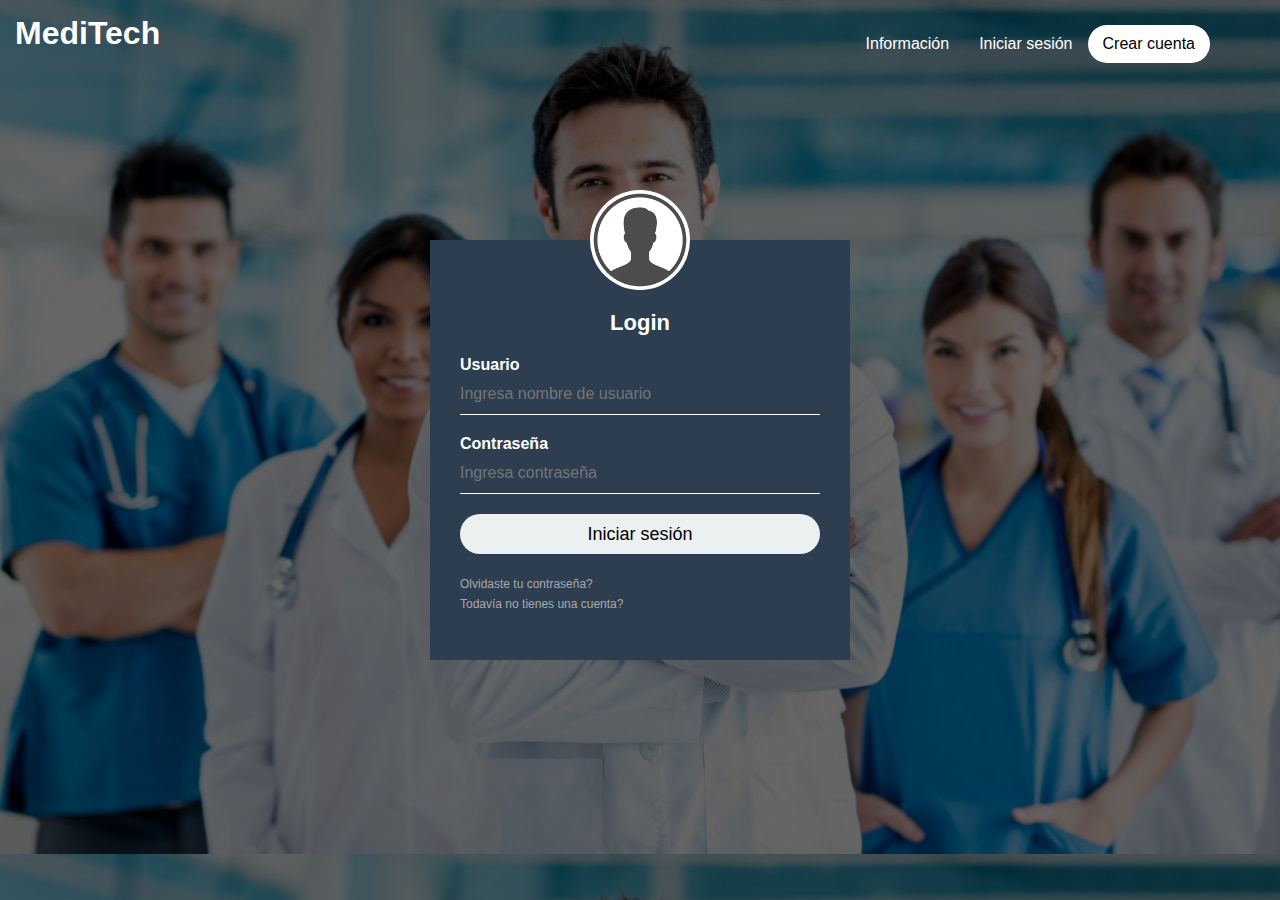
<file: index.html>
<!DOCTYPE html>
<html lang="es">
<head>
        <meta charset="UTF-8">
         
	 	<title>MediTech</title>
	 	<link rel="stylesheet" type="text/css" href="index.css">
        <link rel="stylesheet" type="text/css" href="Login/login.css">
        <link rel="stylesheet" type="text/css" href="New/NewCuenta.css">
       
        <script src="jquery-3.3.1.js" type="text/javascript"></script>
        <script src="index.js" type="text/javascript"></script>
        
        
	</head>
	<body>
		<header>
				<div id=Botones>
					<ul class=nav>

                        <li> <button id="SingUP"onclick="menu(1)"> Crear cuenta</button> </li>
                        <li> <button onclick="menu(2)" > Iniciar sesión </button></li>
                        <li> <button onclick="menu(3)"> Información </button></li>	
					</ul>
				</div>

				<H1 id=titulo> MediTech </H1>

		</header>
       
        <div class="contenido" id="contenido"> </div>
	</body>
</html>
</file>
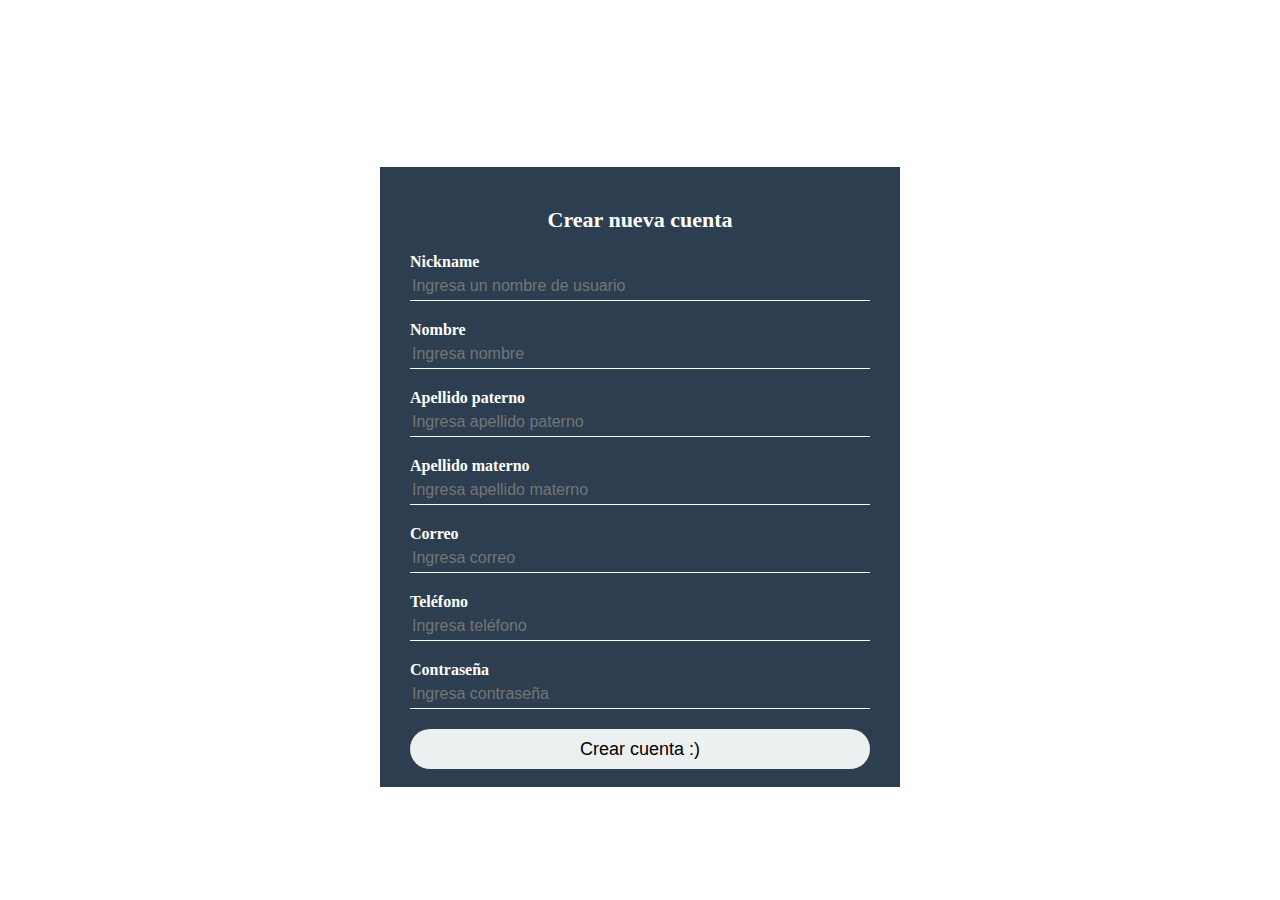
<file: New/NewCuenta.html>
<html>

	<head>

	 	<title>MediTech</title>
	 	<link rel="stylesheet" type="text/css" href="NewCuenta.css">
	 	
	</head>
		<body>
		    <div class="user-box">

		      	<h1>Crear nueva cuenta</h1>
		      	
                <form action="New/NewCuenta.php" method="post">

			        <label for="nick">Nickname</label>
			        <input type="text" placeholder="Ingresa un nombre de usuario" name="nick">
			        
			        <!-- USERNAME INPUT -->
			        <label for="name">Nombre</label>
			        <input type="text" placeholder="Ingresa nombre" name="name">

			        <!-- USERNAME INPUT -->
			        <label for="ap">Apellido paterno</label>
			        <input type="text" placeholder="Ingresa apellido paterno"  name="ap">

			        <!-- USERNAME INPUT -->
			        <label for="am">Apellido materno</label>
			        <input type="text" placeholder="Ingresa apellido materno"  name="am">

			        <!-- PASSWORD INPUT -->
			        <label for="correo">Correo</label>
			        <input type="text" placeholder="Ingresa correo" name="correo">

                    <!-- PASSWORD INPUT -->
			        <label for="tel">Teléfono</label>
			        <input type="text" placeholder="Ingresa teléfono" name="tel">

			        <!-- PASSWORD INPUT -->
			        <label for="pass">Contraseña</label>
			        <input type="password" placeholder="Ingresa contraseña" name="pass">

			        <input type="submit" value="Crear cuenta :)">

		      	</form>
            </div>
	</body>
</html>
</file>
<file: index.css>
* {
	padding: 0px;
	margin: 0px;
	font-family: sans-serif;
	color:white;
}

body {
    background-image: linear-gradient( rgba(0, 0, 0, 0.6), rgba(0, 0, 0, 0.6) ), url(fondo.jpeg);
}

#Botones{
	position: absolute;
	text-align: right;
	margin: 10px;
	width: 1200px;
}

ul, ol{
	list-style: none;
}

.nav li button{
	text-decoration: none;
	padding: 10px 15px;
	display: block;
    background: transparent;
    border: 0px;
    font-size: 16px;
}

.nav > li{
	float: right;
}

#SingUP{
	border-radius: 19px;
	background: white;
	color: black;
}

h1{
	margin: 15px;
}

.contenido{
    width: 99.8%;
    height: 90%;  
}
</file>
<file: Login/login.css>
.login-box {
  width: 420px;
  height: 420px;
  background: #2C3E50;
  color: #fff;
  top: 50%;
  left: 50%;
  position: absolute;
  transform: translate(-50%, -50%);
  box-sizing: border-box;
  padding: 70px 30px;
}

.login-box .avatar {
  width: 100px;
  height: 100px;
  border-radius: 50%;
  position: absolute;
  top: -50px;
  left: calc(50% - 50px);
}

.login-box h1 {
  margin: 0;
  padding: 0 0 20px;
  text-align: center;
  font-size: 22px;
}

.login-box label {
  margin: 0;
  padding: 0;
  font-weight: bold;
  display: block;
}

.login-box input {
  width: 100%;
  margin-bottom: 20px;
}

.login-box input[type="text"], .login-box input[type="password"] {
  border: none;
  border-bottom: 1px solid #fff;
  background: transparent;
  outline: none;
  height: 40px;
  color: #fff;
  font-size: 16px;
}

.login-box input[type="submit"] {
  border: none;
  outline: none;
  height: 40px;
  background: #ECF0F1;
  color: black;
  font-size: 18px;
  border-radius: 20px;
}

.login-box input[type="submit"]:hover {
  cursor: pointer;
  background: #ffc107;
  color: #000;
}

.login-box a {
  text-decoration: none;
  font-size: 12px;
  line-height: 20px;
  color: darkgrey;
}

.login-box a:hover {
  color: #fff;
}
</file>
<file: New/NewCuenta.css>
.user-box {
  width: 520px;
  height: 620px;
  background: #2C3E50;
  color: #fff;
  top: 53%;
  left: 50%;
  position: absolute;
  transform: translate(-50%, -50%);
  box-sizing: border-box;
  padding: 40px 30px;
}

.user-box input[type="text"], .user-box input[type="password"] {
  border: none;
  border-bottom: 1px solid #fff;
  background: transparent;
  outline: none;
  height: 30px;
  color: #fff;
  font-size: 16px;
}

.user-box h1 {
  margin: 0;
  padding: 0 0 20px;
  text-align: center;
  font-size: 22px;
}

.user-box label {
  margin: 0;
  padding: 0;
  font-weight: bold;
  display: block;
}

.user-box input {
  width: 100%;
  margin-bottom: 20px;
}

.user-box input[type="submit"] {
  border: none;
  outline: none;
  height: 40px;
  background: #ECF0F1;
  color: black;
  font-size: 18px;
  border-radius: 20px;
}

.user-box input[type="submit"]:hover {
  cursor: pointer;
  background: #ffc107;
  color: #000;
}

.user-box a {
  text-decoration: none;
  font-size: 12px;
  line-height: 20px;
  color: darkgrey;
}

.user-box a:hover {
  color: #fff;
}
</file>
